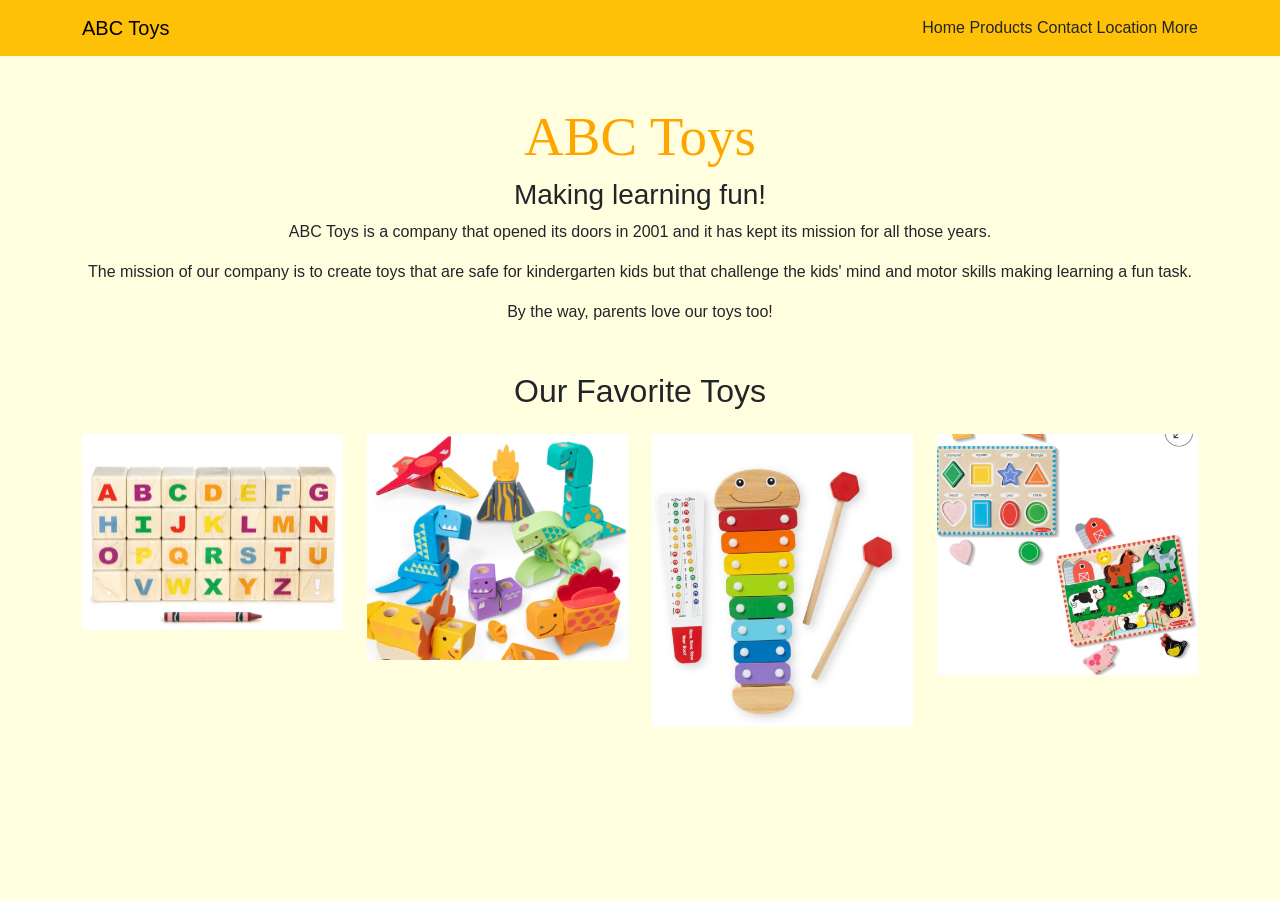
<file: index.html>
<!DOCTYPE html>
<html lang="en">

<head>
    <meta charset="UTF-8">
    <meta name="viewport" content="width=device-width, initial-scale=1.0">

    <title>ABC Toys</title>

    
    <link href="https://cdn.jsdelivr.net/npm/bootstrap@5.3.3/dist/css/bootstrap.min.css" rel="stylesheet">

    <!-- My CSS -->
    <link rel="stylesheet" href="css/style.css">
</head>

<body>

    
    <nav class="navbar navbar-light bg-warning sticky-top">
        <div class="container">

            <a class="navbar-brand" href="index.html">ABC Toys</a>

            <div>
                <a class="nav-link d-inline-block" href="index.html">Home</a>
                <a class="nav-link d-inline-block" href="products.html">Products</a>
                <a class="nav-link d-inline-block" href="contact.html">Contact</a>
                <a class="nav-link d-inline-block" href="location.html">Location</a>
                <a class="nav-link d-inline-block" href="extra.html">More</a>
            </div>

        </div>
    </nav>


    
    <div class="container mt-5">

        <h1>ABC Toys</h1>

        <h3>Making learning fun!</h3>

        <p>
            ABC Toys is a company that opened its doors in 2001
            and it has kept its mission for all those years.
        </p>

        <p>
            The mission of our company is to create toys that are
            safe for kindergarten kids but that challenge the kids'
            mind and motor skills making learning a fun task.
        </p>

        <p>By the way, parents love our toys too!</p>


     
        <h2 class="text-center mt-5">Our Favorite Toys</h2>

        <div class="row mt-4">

            <div class="col-md-3 mb-3">
                <img src="images/buildingblocks.png"
                class="img-fluid" alt="Building blocks">
            </div>

            <div class="col-md-3 mb-3">
                <img src="images/dinasours.png"
                class="img-fluid" alt="Dinosaur toys">
            </div>

            <div class="col-md-3 mb-3">
                <img src="images/instrument.png"
                class="img-fluid" alt="Musical instruments">
            </div>

            <div class="col-md-3 mb-3">
                <img src="images/Puzzles.png"
                class="img-fluid" alt="Educational puzzles">
            </div>

        </div>

    </div>


    <!-- Bootstrap JavaScript -->
    <script src="https://cdn.jsdelivr.net/npm/bootstrap@5.3.3/dist/js/bootstrap.bundle.min.js"></script>

</body>
</html>
</file>
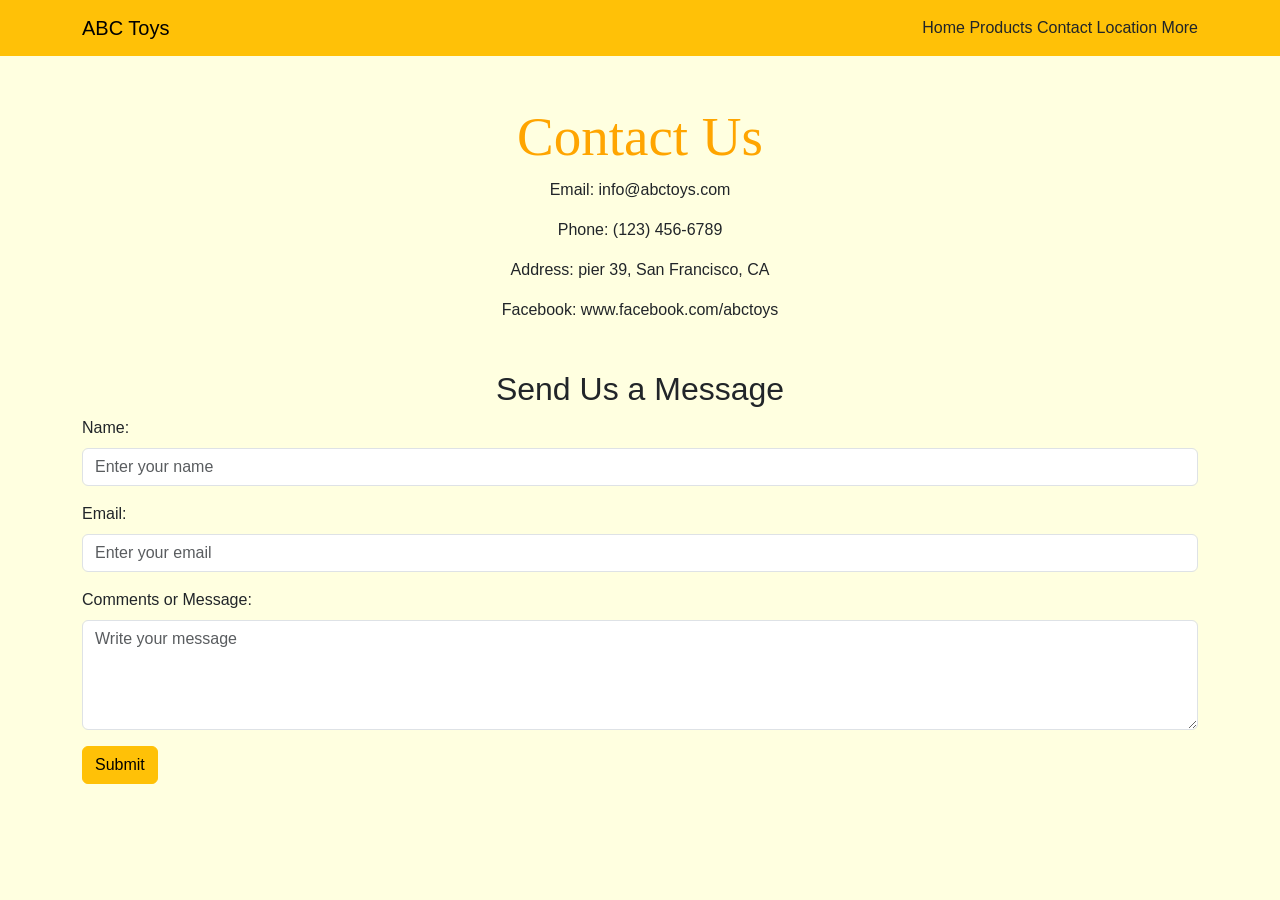
<file: contact.html>
<!DOCTYPE html>
<html lang="en">

<head>
    <meta charset="UTF-8">
    <meta name="viewport" content="width=device-width, initial-scale=1.0">

    <title>ABC Toys - Contact Us</title>

   
    <link href="https://cdn.jsdelivr.net/npm/bootstrap@5.3.3/dist/css/bootstrap.min.css" rel="stylesheet">

    <!-- My CSS -->
    <link rel="stylesheet" href="css/style.css">
</head>

<body>

    
    <nav class="navbar navbar-light bg-warning sticky-top">
        <div class="container">

            <a class="navbar-brand" href="index.html">ABC Toys</a>

            <div>
                <a class="nav-link d-inline-block" href="index.html">Home</a>
                <a class="nav-link d-inline-block" href="products.html">Products</a>
                <a class="nav-link d-inline-block" href="contact.html">Contact</a>
                <a class="nav-link d-inline-block" href="location.html">Location</a>
                <a class="nav-link d-inline-block" href="extra.html">More</a>
            </div>

        </div>
    </nav>


   
    <div class="container mt-5">

        <h1>Contact Us</h1>

        <p>Email: info@abctoys.com</p>

        <p>Phone: (123) 456-6789</p>

        <p>Address: pier 39, San Francisco, CA</p>

        <p>Facebook: www.facebook.com/abctoys</p>

    <h2 class="text-center mt-5">Send Us a Message</h2>

        
    <form>

            <div class="mb-3">
                <label for="name" class="form-label">Name:</label>
                <input type="text" class="form-control"
                id="name" placeholder="Enter your name">
            </div>

            <div class="mb-3">
                <label for="email" class="form-label">Email:</label>
                <input type="email" class="form-control"
                id="email" placeholder="Enter your email">
            </div>

            <div class="mb-3">
                <label for="message" class="form-label">Comments or Message:</label>
                <textarea class="form-control" id="message"
                rows="4" placeholder="Write your message"></textarea>
            </div>

            <button type="submit" class="btn btn-warning">Submit</button>

        </form>

    </div>


    <!-- Bootstrap JavaScript -->
    <script src="https://cdn.jsdelivr.net/npm/bootstrap@5.3.3/dist/js/bootstrap.bundle.min.js"></script>

</body>
</html>
</file>
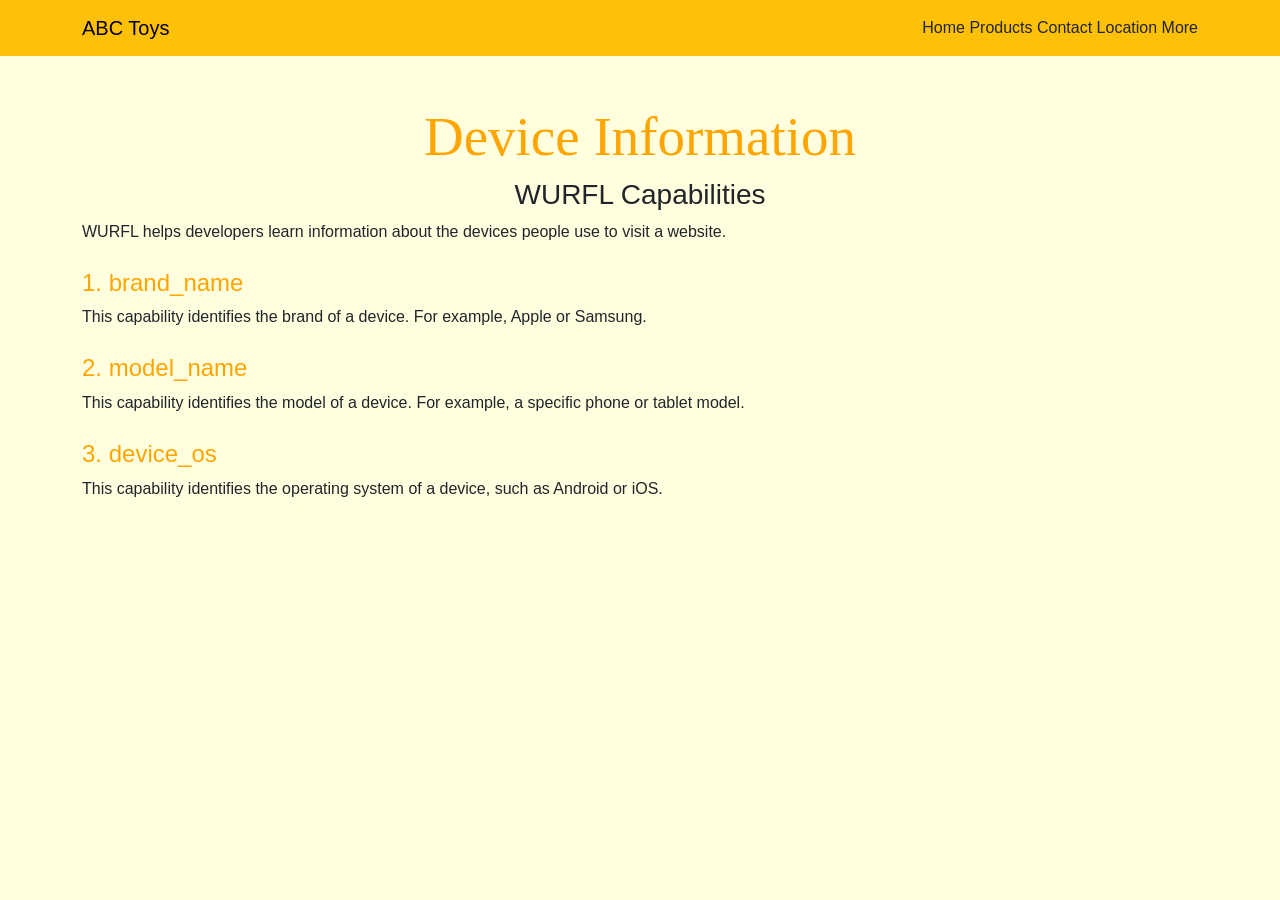
<file: extra.html>
<!DOCTYPE html>
<html lang="en">

<head>
    <meta charset="UTF-8">
    <meta name="viewport" content="width=device-width, initial-scale=1.0">

    <title>ABC Toys - More Information</title>

    
    <link href="https://cdn.jsdelivr.net/npm/bootstrap@5.3.3/dist/css/bootstrap.min.css" rel="stylesheet">

    
    <link rel="stylesheet" href="css/style.css">
</head>

<body>

   
    <nav class="navbar navbar-light bg-warning sticky-top">
        <div class="container">

            <a class="navbar-brand" href="index.html">ABC Toys</a>

            <div>
                <a class="nav-link d-inline-block" href="index.html">Home</a>
                <a class="nav-link d-inline-block" href="products.html">Products</a>
                <a class="nav-link d-inline-block" href="contact.html">Contact</a>
                <a class="nav-link d-inline-block" href="location.html">Location</a>
                <a class="nav-link d-inline-block" href="extra.html">More</a>
            </div>

        </div>
    </nav>


   
<div class="container mt-5 extra-page">

        <h1>Device Information</h1>

        <h3>WURFL Capabilities</h3>

        <p>
            WURFL helps developers learn information about
            the devices people use to visit a website.
        </p>

        <h4>1. brand_name</h4>

        <p>
            This capability identifies the brand of a device.
            For example, Apple or Samsung.
        </p>

        <h4>2. model_name</h4>

        <p>
            This capability identifies the model of a device.
            For example, a specific phone or tablet model.
        </p>

        <h4>3. device_os</h4>

        <p>
            This capability identifies the operating system
            of a device, such as Android or iOS.
        </p>

    </div>


    <!-- Bootstrap JavaScript -->
    <script src="https://cdn.jsdelivr.net/npm/bootstrap@5.3.3/dist/js/bootstrap.bundle.min.js"></script>

</body>
</html>
</file>
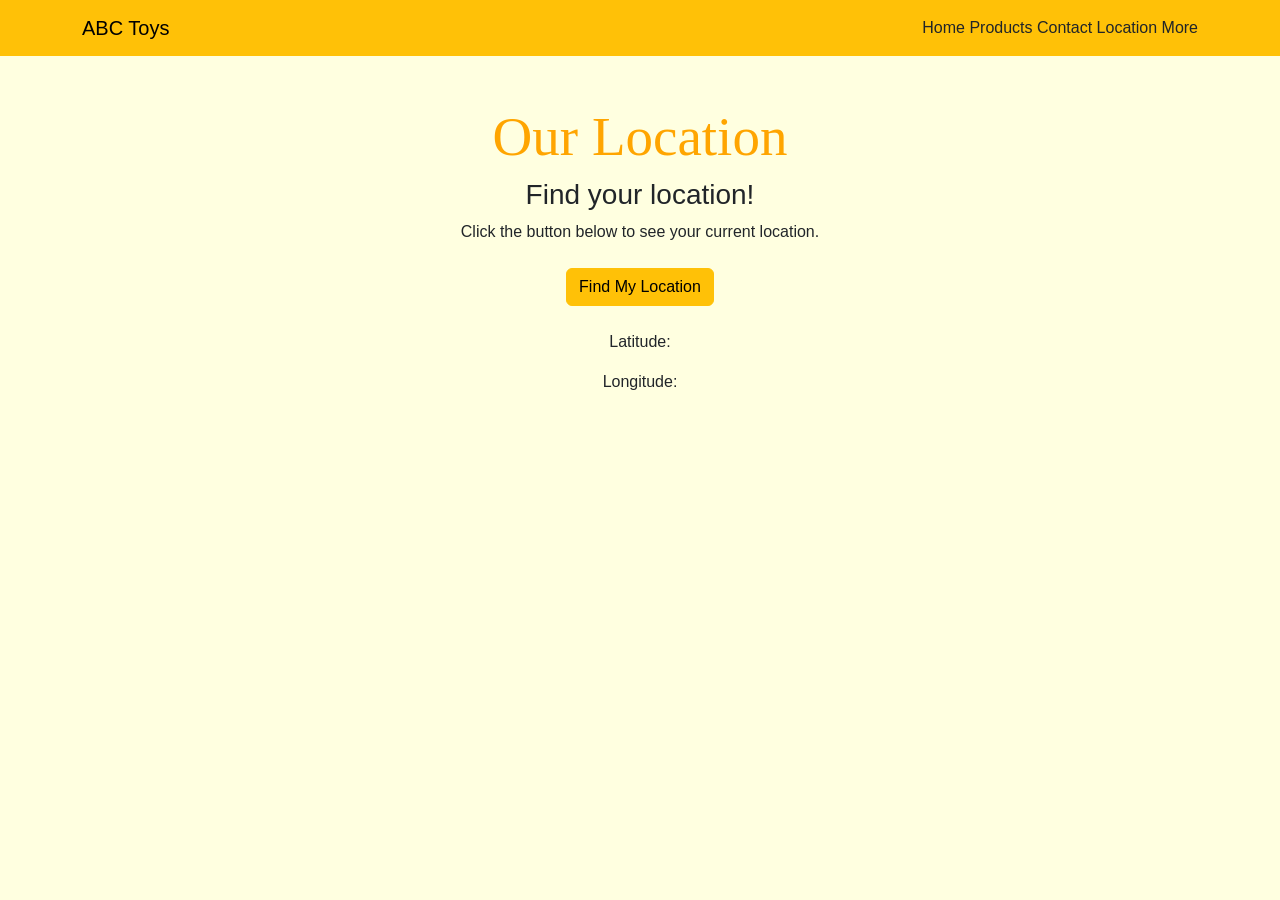
<file: location.html>
<!DOCTYPE html>
<html lang="en">

<head>
    <meta charset="UTF-8">
    <meta name="viewport" content="width=device-width, initial-scale=1.0">

    <title>ABC Toys - Location</title>

    
    <link href="https://cdn.jsdelivr.net/npm/bootstrap@5.3.3/dist/css/bootstrap.min.css" rel="stylesheet">

   
    <link rel="stylesheet" href="css/style.css">
</head>

<body>


    <nav class="navbar navbar-light bg-warning sticky-top">
        <div class="container">

            <a class="navbar-brand" href="index.html">ABC Toys</a>

            <div>
                <a class="nav-link d-inline-block" href="index.html">Home</a>
                <a class="nav-link d-inline-block" href="products.html">Products</a>
                <a class="nav-link d-inline-block" href="contact.html">Contact</a>
                <a class="nav-link d-inline-block" href="location.html">Location</a>
                <a class="nav-link d-inline-block" href="extra.html">More</a>
            </div>

        </div>
    </nav>


    
    <div class="container mt-5">

        <h1>Our Location</h1>

        <h3>Find your location!</h3>

        <p>Click the button below to see your current location.</p>

        <div class="text-center mt-4">

            <button class="btn btn-warning" onclick="getLocation()">
                Find My Location
            </button>

            <p id="latitude" class="mt-4">Latitude: </p>

            <p id="longitude">Longitude: </p>

            <p id="message"></p>

        </div>

    </div>



    <script>

        function getLocation() {

            if (navigator.geolocation) {

                navigator.geolocation.getCurrentPosition(showPosition);

            } else {

                document.getElementById("message").innerHTML =
                "Geolocation is not supported by your browser.";

            }

        }

        function showPosition(position) {

            document.getElementById("latitude").innerHTML =
            "Latitude: " + position.coords.latitude;

            document.getElementById("longitude").innerHTML =
            "Longitude: " + position.coords.longitude;

        }

    </script>


    <!-- Bootstrap JavaScript -->
    <script src="https://cdn.jsdelivr.net/npm/bootstrap@5.3.3/dist/js/bootstrap.bundle.min.js"></script>

</body>
</html>
</file>
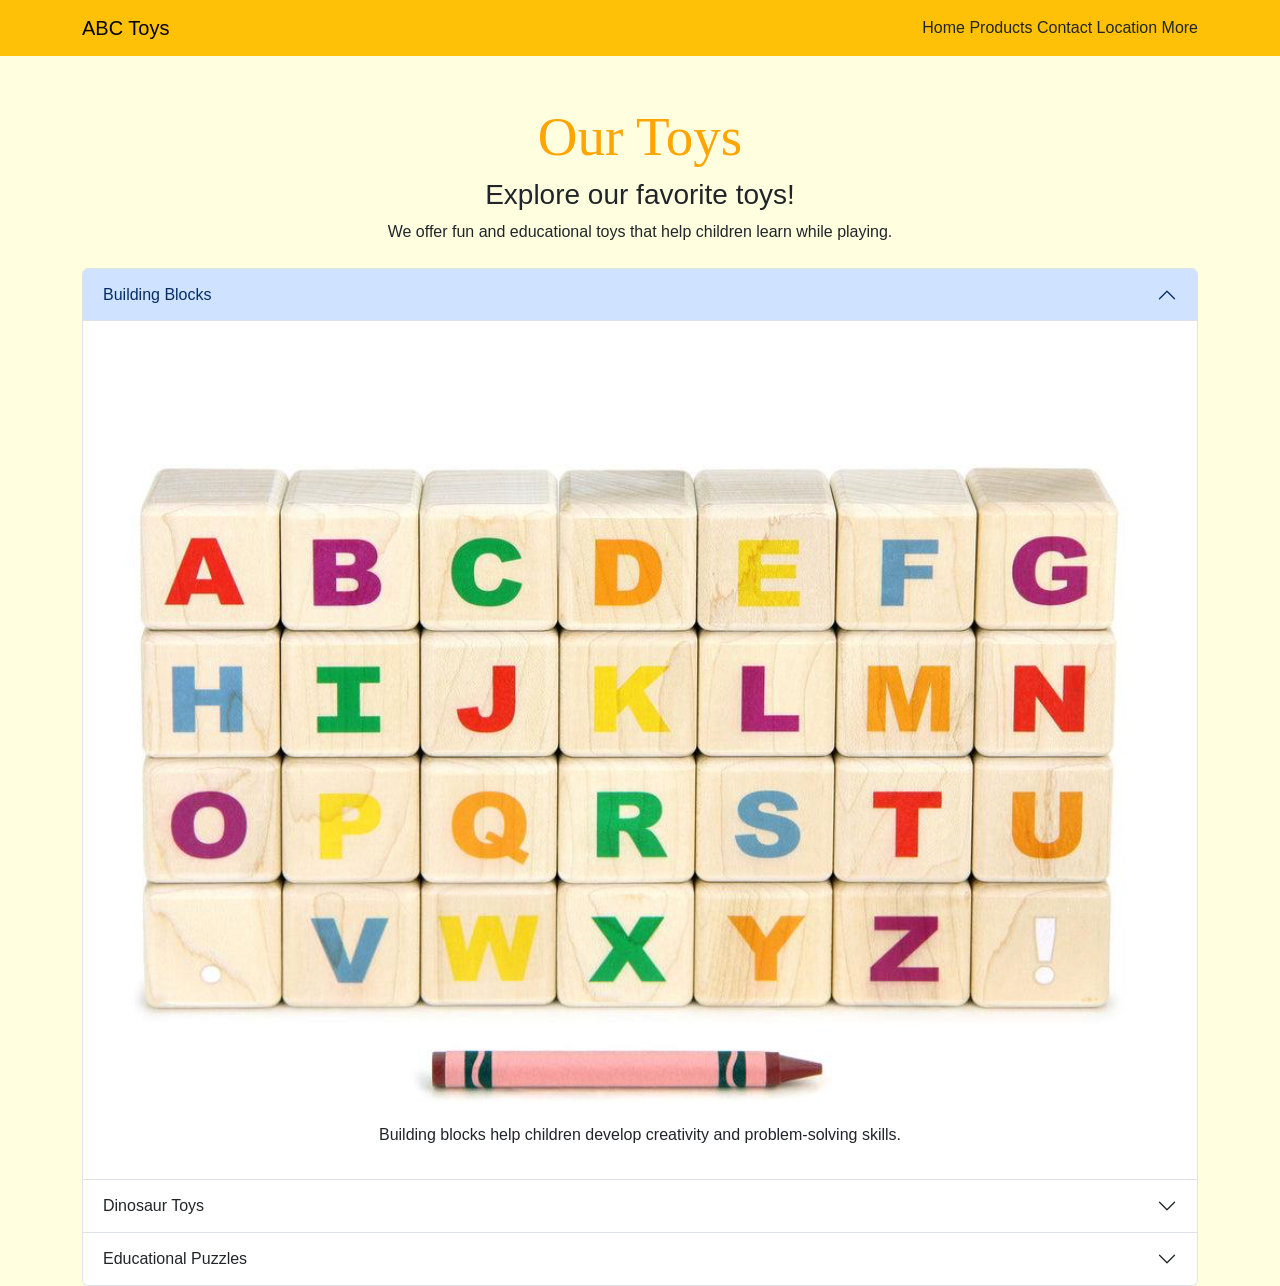
<file: products.html>
<!DOCTYPE html>
<html lang="en">

<head>
    <meta charset="UTF-8">
    <meta name="viewport" content="width=device-width, initial-scale=1.0">

    <title>ABC Toys - Products</title>

    
    <link href="https://cdn.jsdelivr.net/npm/bootstrap@5.3.3/dist/css/bootstrap.min.css" rel="stylesheet">

    <!-- My CSS -->
    <link rel="stylesheet" href="css/style.css">
</head>

<body>

   
    <nav class="navbar navbar-light bg-warning sticky-top">
        <div class="container">

            <a class="navbar-brand" href="index.html">ABC Toys</a>

            <div>
                <a class="nav-link d-inline-block" href="index.html">Home</a>
                <a class="nav-link d-inline-block" href="products.html">Products</a>
                <a class="nav-link d-inline-block" href="contact.html">Contact</a>
                <a class="nav-link d-inline-block" href="location.html">Location</a>
                <a class="nav-link d-inline-block" href="extra.html">More</a>
            </div>

        </div>
    </nav>


    
    <div class="container mt-5">

        <h1>Our Toys</h1>

        <h3>Explore our favorite toys!</h3>

        <p>We offer fun and educational toys that help children learn while playing.</p>


        
        <div class="accordion mt-4" id="toyAccordion">

            
            <div class="accordion-item">

                <h2 class="accordion-header">
                    <button class="accordion-button" type="button"
                    data-bs-toggle="collapse" data-bs-target="#toy1">

                        Building Blocks

                    </button>
                </h2>

                <div id="toy1" class="accordion-collapse collapse show"
                data-bs-parent="#toyAccordion">

                    <div class="accordion-body">

                        <img src="images/buildingblocks.png"
                        class="img-fluid" alt="Building blocks">

                        <p>Building blocks help children develop creativity and problem-solving skills.</p>

                    </div>
                </div>
            </div>


           
            <div class="accordion-item">

                <h2 class="accordion-header">
                    <button class="accordion-button collapsed" type="button"
                    data-bs-toggle="collapse" data-bs-target="#toy2">

                        Dinosaur Toys

                    </button>
                </h2>

                <div id="toy2" class="accordion-collapse collapse"
                data-bs-parent="#toyAccordion">

                    <div class="accordion-body">

                        <img src="images/dinasours.png"
                        class="img-fluid" alt="Dinosaur toys">

                        <p>Dinosaur toys encourage imagination and help children learn about different animals.</p>

                    </div>
                </div>
            </div>


           
            <div class="accordion-item">

                <h2 class="accordion-header">
                    <button class="accordion-button collapsed" type="button"
                    data-bs-toggle="collapse" data-bs-target="#toy3">

                        Educational Puzzles

                    </button>
                </h2>

                <div id="toy3" class="accordion-collapse collapse"
                data-bs-parent="#toyAccordion">

                    <div class="accordion-body">

                        <img src="images/Puzzles.png"
                        class="img-fluid" alt="Educational puzzles">

                        <p>Puzzles help children practice patience, memory, and problem-solving.</p>

                    </div>
                </div>
            </div>

        </div>

    </div>


    <!-- Bootstrap JavaScript -->
    <script src="https://cdn.jsdelivr.net/npm/bootstrap@5.3.3/dist/js/bootstrap.bundle.min.js"></script>

</body>
</html>
</file>
<file: css/style.css>
body {
    background-color:lightyellow;
    font-family: Arial;
}

h1 {
    color: orange;
    text-align: center;
    font-family: "Comic Sans MS", cursive;
    font-size: 55px;
}

h3 {
    text-align: center;
}

p {
    text-align: center;
}

    .extra-page p {
    text-align: left;
}

.extra-page h4 {
    color: orange;
    margin-top: 25px;
}
</file>
